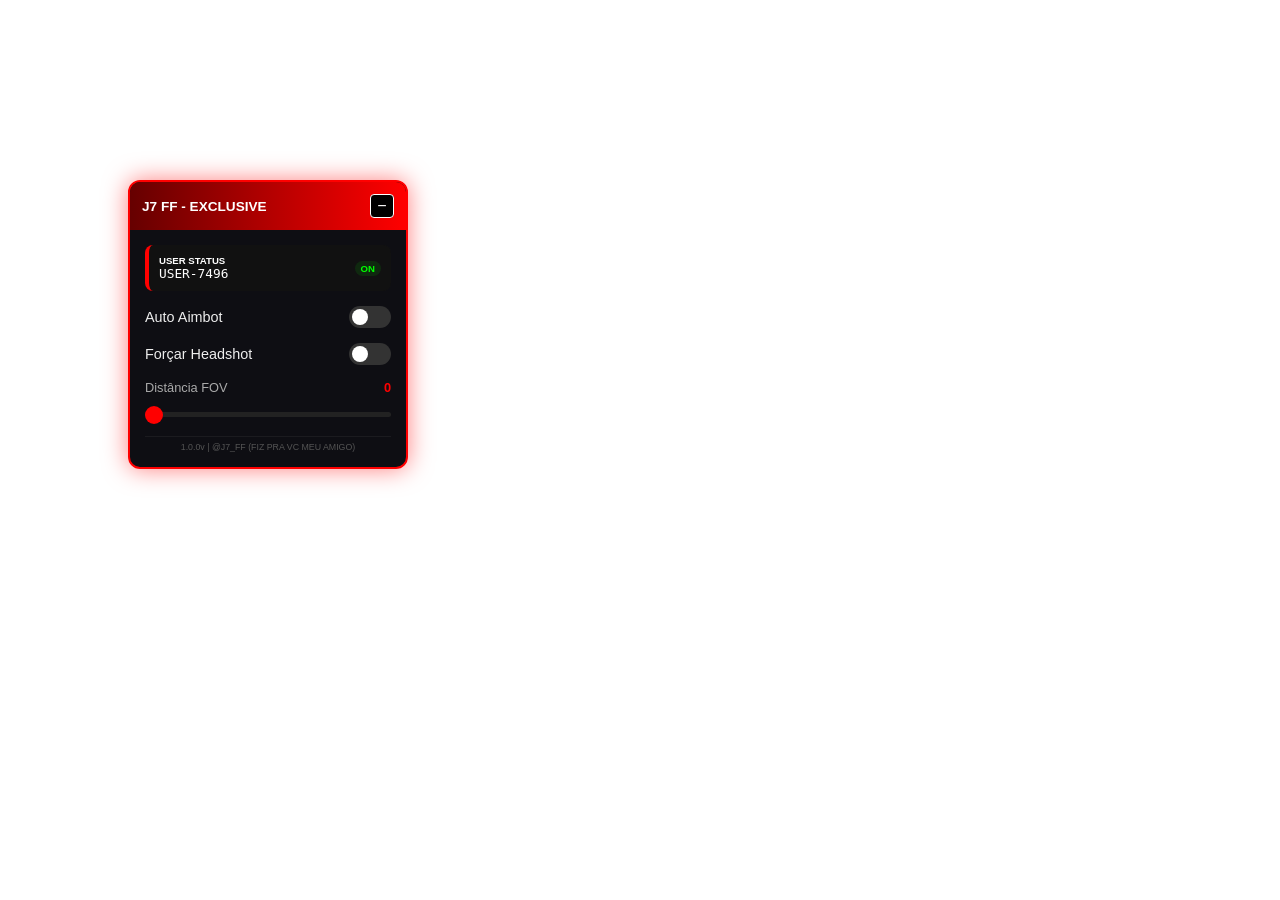
<file: index.html>
<!DOCTYPE html>
<html lang="pt-BR">
<head>
    <meta charset="UTF-8">
    <meta name="viewport" content="width=device-width, initial-scale=1.0, user-scalable=no">
    <title>J7 FF EXTERNAL</title>
    <link rel="stylesheet" href="style.css">
</head>
<body>

<div class="floating-panel" id="mainPanel">
    <div class="icon-minimized" id="expandBtn">J7</div>
    
    <div class="panel-header" id="header">
        <h2>J7 FF - EXCLUSIVE</h2>
        <div class="btn-minimize" id="minBtn">−</div>
    </div>

    <div class="content">
        <div class="player-info">
            <div class="info-text">
                <div>USER STATUS</div>
                <div id="displayId">BUSCANDO...</div>
            </div>
            <div class="status-dot">ON</div>
        </div>

        <div class="control-row">
            <span class="label">Auto Aimbot</span>
            <label class="switch">
                <input type="checkbox" id="aimbot">
                <span class="slider"></span>
            </label>
        </div>

        <div class="control-row">
            <span class="label">Forçar Headshot</span>
            <label class="switch">
                <input type="checkbox" id="forceHs">
                <span class="slider"></span>
            </label>
        </div>

        <div class="range-container">
            <div class="range-header">
                <span>Distância FOV</span>
                <span id="fovVal" style="color: #ff0000; font-weight: bold;">0</span>
            </div>
            <input type="range" id="fovInput" min="0" max="360" value="0">
        </div>

        <div class="footer">
            1.0.0v | @J7_FF (FIZ PRA VC MEU AMIGO)
        </div>
    </div>
</div>

<script src="script.js"></script>
</body>
                    </html>
</file>
<file: style.css>
* {
    margin: 0;
    padding: 0;
    box-sizing: border-box;
    user-select: none;
    -webkit-tap-highlight-color: transparent;
}

body {
    background: transparent;
    overflow: hidden;
    font-family: 'Segoe UI', sans-serif;
    touch-action: none;
}

.floating-panel {
    position: fixed;
    top: 20%;
    left: 10%;
    width: 280px;
    background: rgba(10, 10, 15, 0.98);
    border-radius: 12px;
    border: 2px solid #ff0000;
    box-shadow: 0 0 25px rgba(255, 0, 0, 0.5);
    z-index: 100000;
}

.floating-panel.minimized {
    width: 60px;
    height: 60px;
    border-radius: 50%;
    border: 3px solid #ff0000;
    display: flex;
    align-items: center;
    justify-content: center;
}

.panel-header {
    padding: 12px;
    background: linear-gradient(90deg, #660000, #ff0000);
    display: flex;
    align-items: center;
    justify-content: space-between;
    cursor: move;
    border-radius: 10px 10px 0 0;
}

.panel-header h2 {
    font-size: 0.85rem;
    color: #fff;
    font-weight: bold;
}

.btn-minimize {
    width: 24px;
    height: 24px;
    background: #000;
    color: #fff;
    border-radius: 4px;
    display: flex;
    align-items: center;
    justify-content: center;
    cursor: pointer;
    border: 1px solid #fff;
}

.content { padding: 15px; }

.player-info {
    background: #111;
    padding: 10px;
    border-radius: 8px;
    margin-bottom: 15px;
    display: flex;
    justify-content: space-between;
    border-left: 4px solid #ff0000;
    align-items: center;
}

/* === AGORA SIM: COR BRANCA PARA APARECER NO ESCURO === */
.info-text div:first-child { 
    font-size: 0.6rem; 
    color: #ffffff; 
    font-weight: bold;
}

.info-text div:last-child { 
    font-size: 0.8rem; 
    color: #ffffff; 
    font-family: monospace; 
}

.status-dot {
    font-size: 0.6rem;
    color: #00ff00;
    font-weight: bold;
    background: rgba(0, 255, 0, 0.1);
    padding: 2px 6px;
    border-radius: 10px;
}

.control-row {
    display: flex;
    justify-content: space-between;
    margin-bottom: 15px;
    align-items: center;
}

.label { color: #eee; font-size: 0.9rem; }

.switch { width: 42px; height: 22px; position: relative; display: inline-block; }
.switch input { opacity: 0; width: 0; height: 0; }
.slider {
    position: absolute; cursor: pointer; top: 0; left: 0; right: 0; bottom: 0;
    background: #333; border-radius: 22px; transition: 0.3s;
}
.slider:before {
    content: ""; position: absolute; height: 16px; width: 16px;
    left: 3px; bottom: 3px; background: #fff; border-radius: 50%; transition: 0.3s;
}
input:checked + .slider { background: #ff0000; }
input:checked + .slider:before { transform: translateX(20px); }

.range-container { margin-top: 10px; }
.range-header { display: flex; justify-content: space-between; color: #aaa; font-size: 0.8rem; margin-bottom: 8px; }

input[type="range"] {
    width: 100%;
    height: 5px;
    background: #222;
    border-radius: 5px;
    -webkit-appearance: none;
}
input[type="range"]::-webkit-slider-thumb {
    -webkit-appearance: none;
    width: 18px;
    height: 18px;
    background: #ff0000;
    border-radius: 50%;
    cursor: pointer;
}

.icon-minimized {
    display: none;
    color: #fff;
    font-weight: bold;
    font-size: 1.2rem;
    cursor: pointer;
}

.floating-panel.minimized .icon-minimized { display: block; }
.floating-panel.minimized .panel-header, 
.floating-panel.minimized .content { display: none; }

.footer {
    text-align: center; font-size: 0.55rem; color: #555; margin-top: 15px;
    border-top: 1px solid rgba(255, 255, 255, 0.05); padding-top: 5px;
    }
</file>
